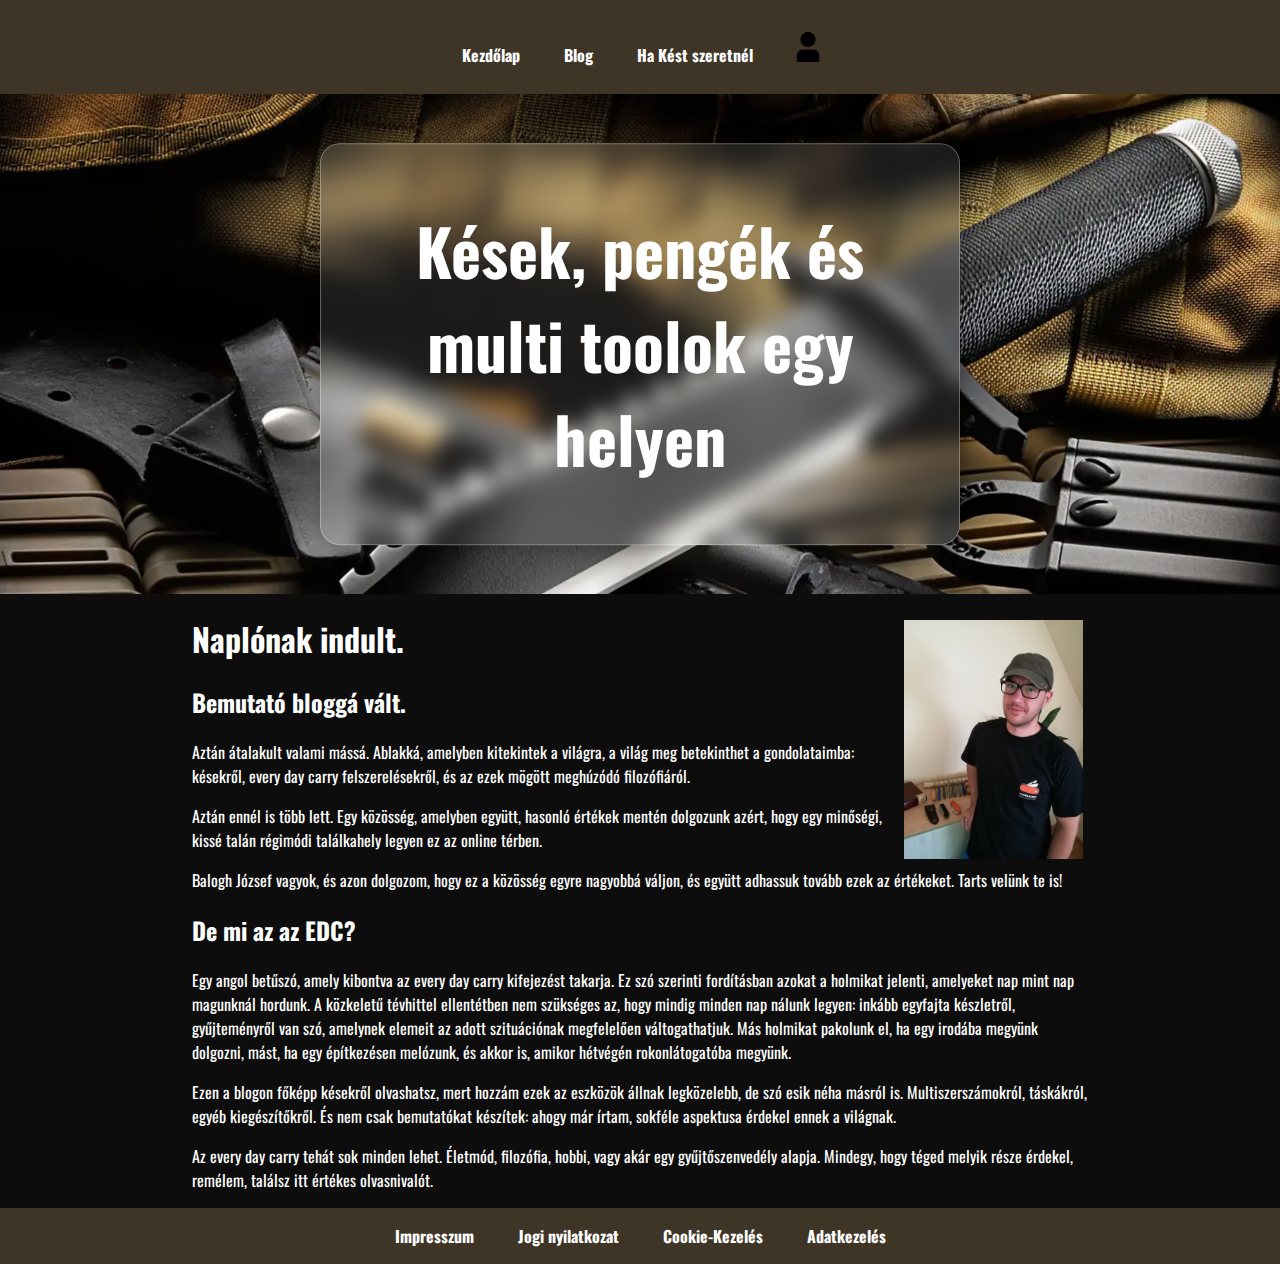
<file: index.html>
<!DOCTYPE html>
<html lang="hu">

<head>
    <meta charset="UTF-8">
    <meta name="viewport" content="width=device-width, initial-scale=1.0">
    <title>Kezdőlap - Vaszilij EDC</title>
    <link rel="stylesheet" href="stlye.css">
    <link rel="preconnect" href="https://fonts.googleapis.com">
    <link rel="preconnect" href="https://fonts.gstatic.com" crossorigin>
    <link href="https://fonts.googleapis.com/css2?family=Oswald:wght@200..700&display=swap" rel="stylesheet">
</head>

<body>

    <header>
        <nav>
            <a href="index.html">Kezdőlap</a>
            <a href="blog.html">Blog</a>
            <a href="shop.html">Ha Kést szeretnél</a>
            <div class="dropdown">
                <button class="dropbtn"><img src="user.png" alt="" class="login"></button>
                <div class="dropdown-content">
                    <a href="login.html">Bejelnkezés</a>
                    <a href="register.html">Regisztráció</a>
                    <button id="kijelenkezes" name="kijelenkezes">Kijelenkezes</button>
                </div>
            </div>
        </nav>

    </header>

    <div class="parallax">
        <div class="overlay-szoveg">
            <h1>Kések, pengék és multi toolok egy helyen</h1>
        </div>
    </div>

    <div class="content">
    <main>
        <img src="IMG_20180614_163340_1.jpg.webp" alt="Vaszilij">
        <h1>Naplónak indult.</h1>
        <h2>Bemutató bloggá vált.</h2>
        <p>Aztán átalakult valami mássá. Ablakká, amelyben kitekintek a világra, a világ meg betekinthet a
            gondolataimba: késekről, every day carry felszerelésekről, és az ezek mögött meghúzódó filozófiáról.</p>

        <p>Aztán ennél is több lett. Egy közösség, amelyben együtt, hasonló értékek mentén dolgozunk azért, hogy egy
            minőségi, kissé talán régimódi találkahely legyen ez az online térben.</p>

        <p>Balogh József vagyok, és azon dolgozom, hogy ez a közösség egyre nagyobbá váljon, és együtt adhassuk tovább
            ezek az értékeket. Tarts velünk te is!</p>
        <h2>De mi az az EDC?</h2>
        <p>Egy angol betűszó, amely kibontva az every day carry kifejezést takarja. Ez szó szerinti fordításban azokat a holmikat jelenti, amelyeket nap mint nap magunknál hordunk. A közkeletű tévhittel ellentétben nem szükséges az, hogy mindig minden nap nálunk legyen: inkább egyfajta készletről, gyűjteményről van szó, amelynek elemeit az adott szituációnak megfelelően váltogathatjuk. Más holmikat pakolunk el, ha egy irodába megyünk dolgozni, mást, ha egy építkezésen melózunk, és akkor is, amikor hétvégén rokonlátogatóba megyünk.</p>

        <p>Ezen a blogon főképp késekről olvashatsz, mert hozzám ezek az eszközök állnak legközelebb, de szó esik néha másról is. Multiszerszámokról, táskákról, egyéb kiegészítőkről. És nem csak bemutatókat készítek: ahogy már írtam, sokféle aspektusa érdekel ennek a világnak.</p>
            
        <p>Az every day carry tehát sok minden lehet. Életmód, filozófia, hobbi, vagy akár egy gyűjtőszenvedély alapja. Mindegy, hogy téged melyik része érdekel, remélem, találsz itt értékes olvasnivalót.</p>
    </main>
    </div>
    <footer>
        <a href="">Impresszum</a>
        <a href=""> Jogi nyilatkozat</a>
        <a href="">Cookie-Kezelés</a>
        <a href=""> Adatkezelés</a>
    </footer>
<script src="scripte.js"></script>
</body>

</html>
</file>
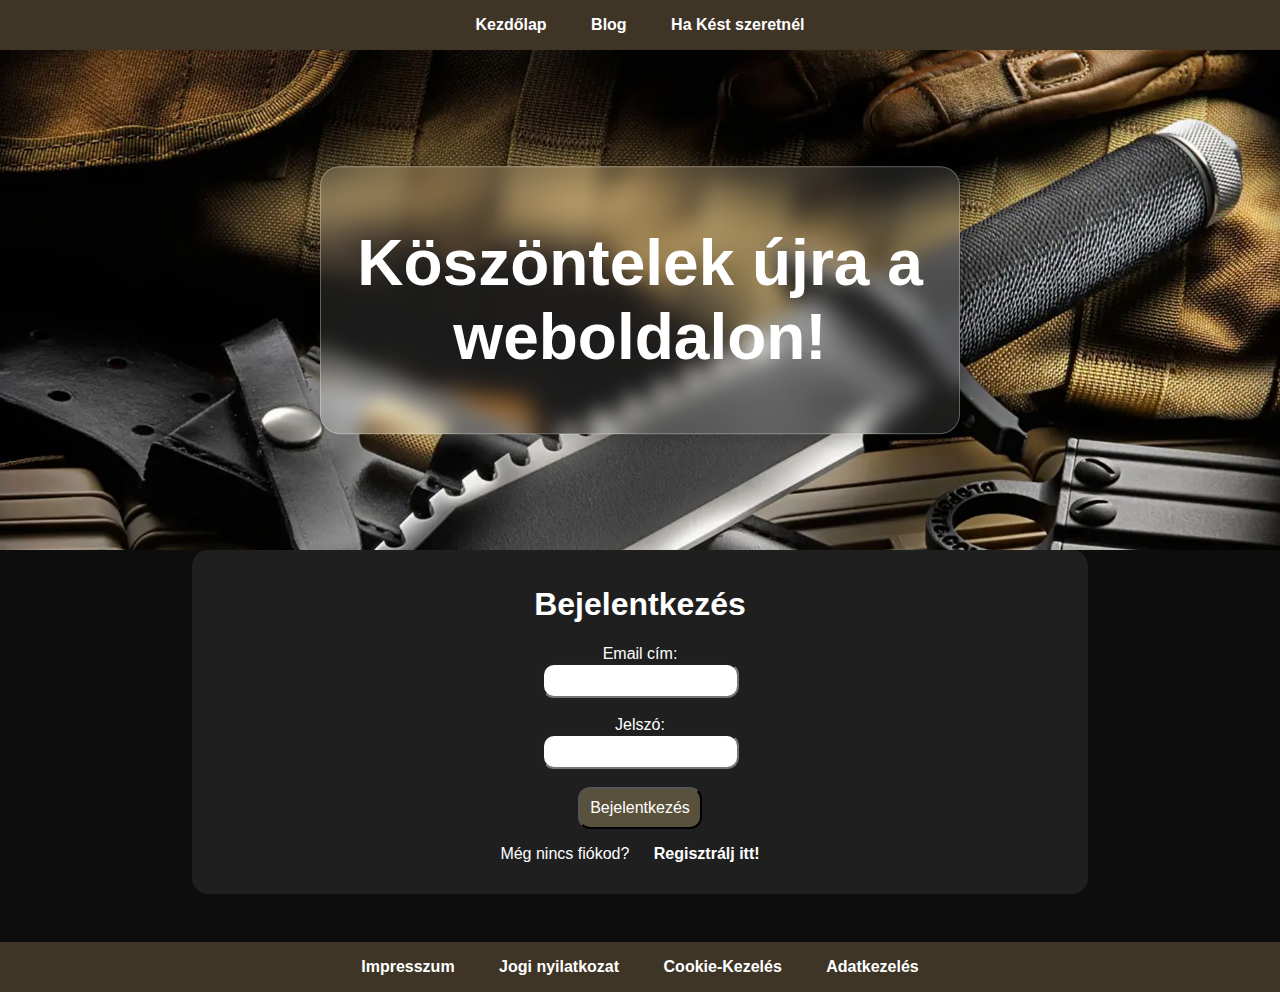
<file: login.html>
<!DOCTYPE html>
<html lang="hu">

<head>
    <meta charset="UTF-8">
    <meta name="viewport" content="width=device-width, initial-scale=1.0">
    <title>Bejelentkezés - Vaszilij EDC</title>
    <link rel="stylesheet" href="stlye.css">
</head>

<body>

    <header>
        <nav>
            <a href="index.html">Kezdőlap</a>
            <a href="blog.html">Blog</a>
            <a href="shop.html">Ha Kést szeretnél</a>
        </nav>
    </header>
    <div class="parallax">
        <div class="overlay-szoveg">
            <h1>Köszöntelek újra a weboldalon!</h1>

        </div>
    </div>

    <main>
        <section>
            <h1>Bejelentkezés</h1>
            <form action="login.php" method="POST">
                <label for="email">Email cím:</label><br>
                <input type="email" name="email" id="email" required><br><br>

                <label for="password">Jelszó:</label><br>
                <input type="password" name="password" id="password" required><br><br>

                <button type="submit">Bejelentkezés</button>
            </form>
            <p>Még nincs fiókod? <a href="register.html">Regisztrálj itt!</a></p>
        </section>
    </main>

    <footer>
        <a href="">Impresszum</a>
        <a href="">Jogi nyilatkozat</a>
        <a href="">Cookie-Kezelés</a>
        <a href="">Adatkezelés</a>
    </footer>

</body>

</html>
</file>
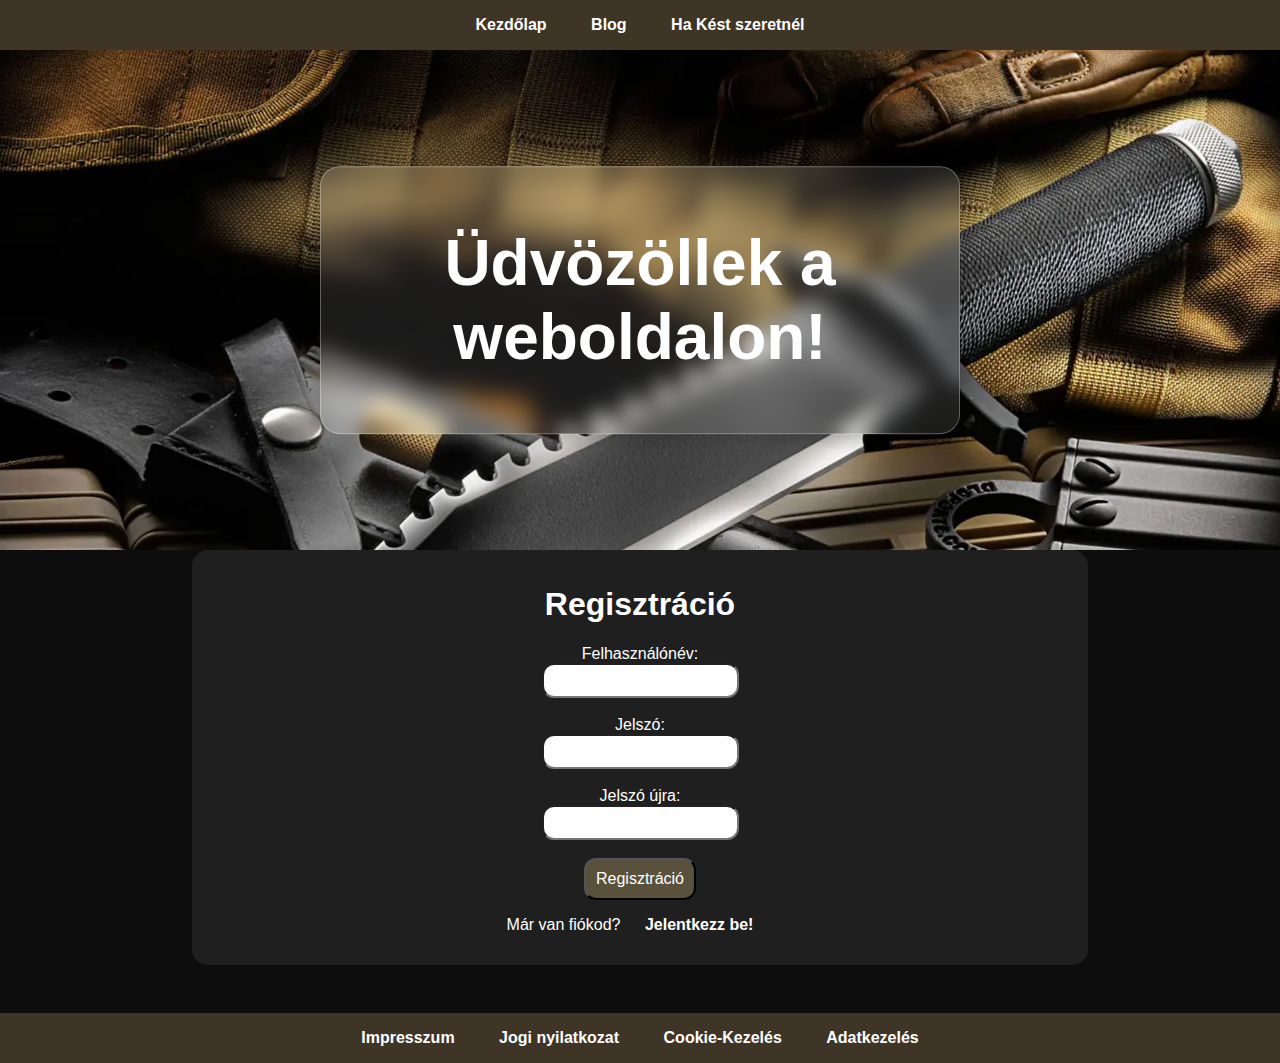
<file: register.html>
<!DOCTYPE html>
<html lang="hu">

<head>
    <meta charset="UTF-8">
    <meta name="viewport" content="width=device-width, initial-scale=1.0">
    <title>Regisztráció - Vaszilij EDC</title>
    <link rel="stylesheet" href="stlye.css">
</head>

<body>

    <header>
        <nav>
            <a href="index.html">Kezdőlap</a>
            <a href="blog.html">Blog</a>
            <a href="shop.html">Ha Kést szeretnél</a>
        </nav>
    </header>
    <div class="parallax">
        <div class="overlay-szoveg">
            <h1>Üdvözöllek a weboldalon!</h1>

        </div>
    </div>

    <main>
        <section>
            <h1>Regisztráció</h1>
            <form action="register.php" method="POST">
                <label for="username">Felhasználónév:</label><br>
                <input type="text" name="username" id="username" required><br><br>

                <label for="password">Jelszó:</label><br>
                <input type="password" name="password" id="password" required><br><br>

                <label for="confirm_password">Jelszó újra:</label><br>
                <input type="password" name="confirm_password" id="confirm_password" required><br><br>

                <button type="submit">Regisztráció</button>
            </form>
            <p>Már van fiókod? <a href="login.html">Jelentkezz be!</a></p>
        </section>
    </main>

    <footer>
        <a href="">Impresszum</a>
        <a href="">Jogi nyilatkozat</a>
        <a href="">Cookie-Kezelés</a>
        <a href="">Adatkezelés</a>
    </footer>

</body>

</html>
</file>
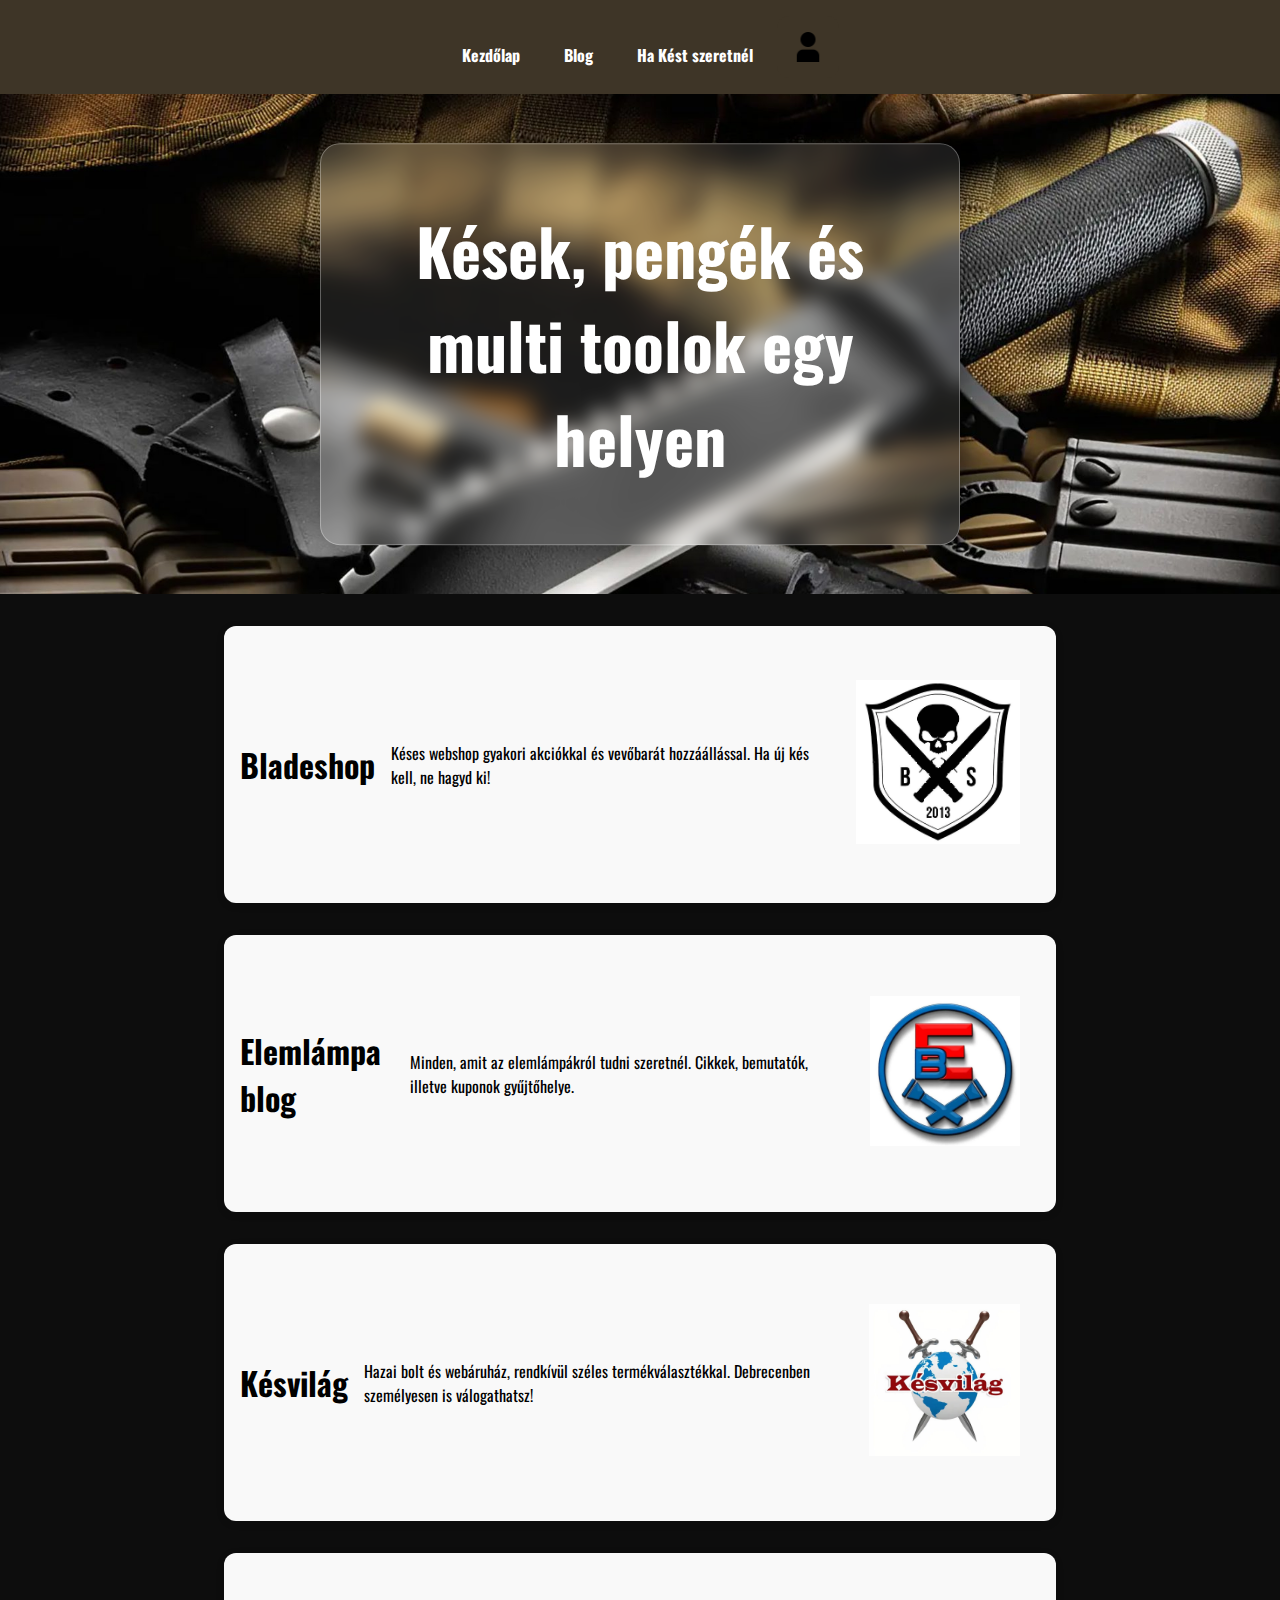
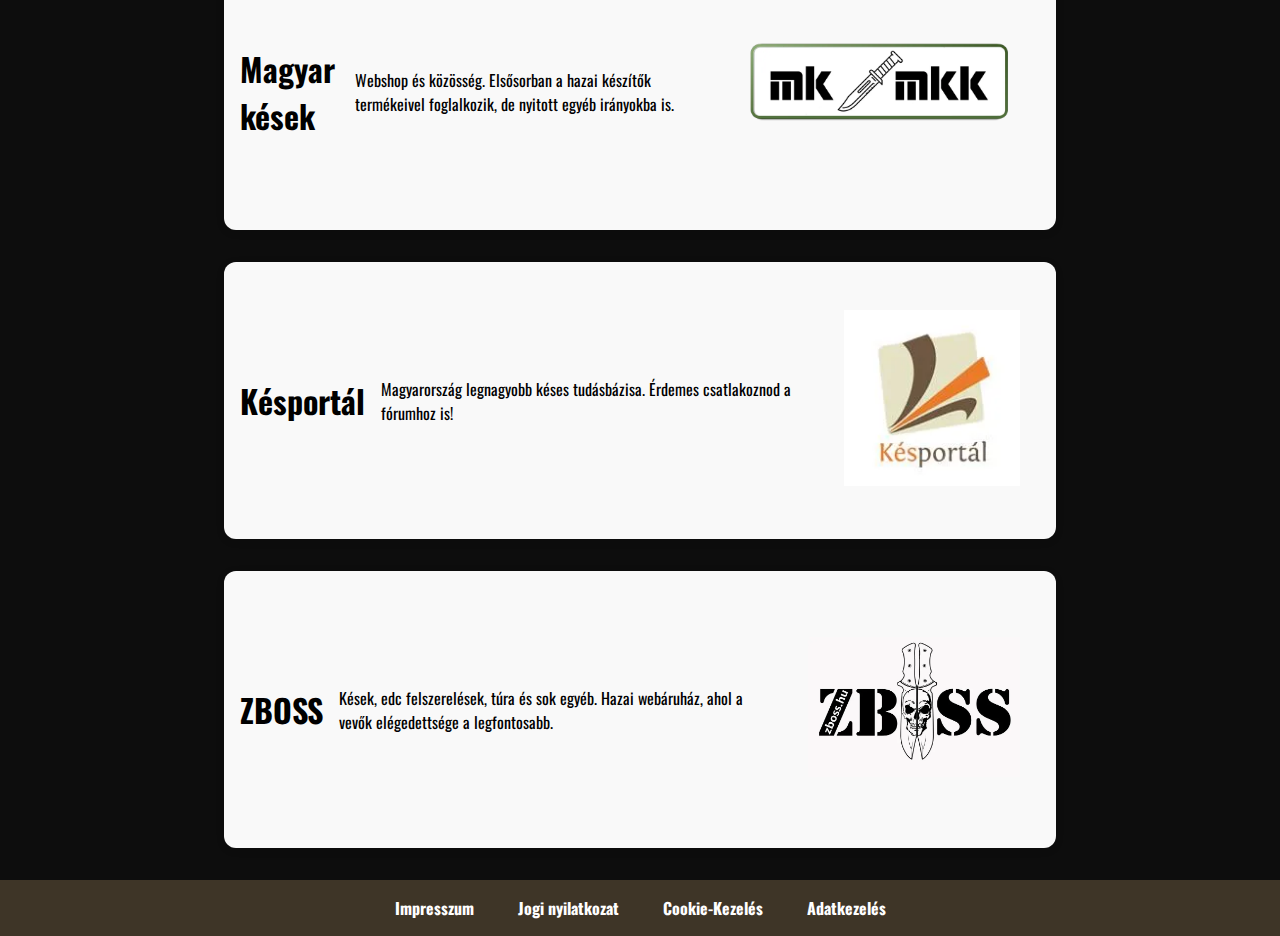
<file: shop.html>
<!DOCTYPE html>
<html lang="hu">

<head>
    <meta charset="UTF-8">
    <meta name="viewport" content="width=device-width, initial-scale=1.0">
    <title>Kezdőlap - Vaszilij EDC</title>
    <link rel="stylesheet" href="stlye.css">
    <link rel="preconnect" href="https://fonts.googleapis.com">
    <link rel="preconnect" href="https://fonts.gstatic.com" crossorigin>
    <link href="https://fonts.googleapis.com/css2?family=Oswald:wght@200..700&display=swap" rel="stylesheet">
</head>

<body>

    <header>
        <nav>
            <a href="index.html">Kezdőlap</a>
            <a href="blog.html">Blog</a>
            <a href="shop.html">Ha Kést szeretnél</a>
            <div class="dropdown">
                <button class="dropbtn"><img src="user.png" alt="" class="login"></button>
                <div class="dropdown-content">
                    <a href="login.html">Bejelnkezés</a>
                    <a href="register.html">Regisztráció</a>
                    <a href="#">Kijelenkezés</a>
                </div>
            </div>
        </nav>

    </header>

    <div class="parallax">
        <div class="overlay-szoveg">
            <h1>Kések, pengék és multi toolok egy helyen</h1>
        </div>
    </div>

    <main>
        <div class="shop">
        <div>
        <h1>Bladeshop</h1>
        <p>Késes webshop gyakori akciókkal és vevőbarát hozzáállással. Ha új kés kell, ne hagyd ki!</p>
        <a href="https://www.bladeshop.hu"><img src="29366421_1622414891184377_7218577531824242688_n.jpg.webp"
                alt=""></a>
        </div>
        <div>
        <h1>Elemlámpa blog</h1>
        <p>Minden, amit az elemlámpákról tudni szeretnél. Cikkek, bemutatók, illetve kuponok gyűjtőhelye. </p><a
            href="https://elemlampablog.hu"><img src="162854478_131232062335812_8008164456523881828_n.jpg.webp"
                alt=""></a></div>
        <div>
        <h1>Késvilág</h1>
        <p>Hazai bolt és webáruház, rendkívül széles termékválasztékkal. Debrecenben személyesen is válogathatsz!</p>
        <a href="https://www.kesvilag.hu"><img src="Kesvilag.jpg.webp" alt=""></a></div>
        <div>
        <h1> Magyar kések</h1>
        <p>Webshop és közösség. Elsősorban a hazai készítők termékeivel foglalkozik, de nyitott egyéb irányokba is.</p>
        <a href="https://www.magyarkesek.hu"><img src="mkszoveglogo.png.webp" alt=""></a>
        </div>
        <div>
        <h1>Késportál</h1>
        <p>Magyarország legnagyobb késes tudásbázisa. Érdemes csatlakoznod a fórumhoz is!</p> <a
            href="https://kesportal.hu"><img src="993918_421456207969831_2037177305_n.jpg.webp" alt=""></a>
        </div>
        <div>
            <h1>ZBOSS</h1>
<p>Kések, edc felszerelések, túra és sok egyéb. Hazai webáruház, ahol a vevők elégedettsége a legfontosabb.</p>
<a href="https://www.zboss.hu"> <img src="ZBOSSweb_fekete_hatterrel-kicsi.jpg.webp" alt=""></a></div>
        </div>
    </main>

    <footer>
        <a href="">Impresszum</a>
        <a href=""> Jogi nyilatkozat</a>
        <a href="">Cookie-Kezelés</a>
        <a href=""> Adatkezelés</a>
    </footer>
    <script src="scripte.js"></script>
</body>

</html>
</file>
<file: stlye.css>
body,
html {
    margin: 0;
    padding: 0;
    scroll-behavior: smooth;
    color: white;
    font-family: 'Oswald', sans-serif;
    background-color: #0D0D0D;
}

header {
    position: sticky;
    top: 0;
    background-color: #3E3527;
    color: white;
    padding: 1rem;
    z-index: 1000;
    text-align: center;
}

nav a,
a {
    margin: 0 1rem;
    color: white;
    text-decoration: none;
    font-weight: bold;
    padding: 15px;
    margin: 5px;
}

.parallax {
    position: relative;
    background-image: url(headerimg.jpg);
    height: 500px;
    background-attachment: fixed;
    background-position: center;
    background-repeat: no-repeat;
    background-size: cover;
}

.overlay-szoveg {
    position: absolute;
    top: 50%;
    left: 50%;
    transform: translate(-50%, -50%);
    color: white;
    padding: 1rem 2rem;
    border-radius: 10px;
    font-size: 2rem;
    text-align: center;
    border-radius: 20px;
    border: 1px solid rgba(255, 255, 255, 0.3);
    box-shadow: 0 0 20px rgba(0, 0, 0, 0.3);
    background-color: rgba(255, 255, 255, 0.1);
    backdrop-filter: blur(10px);

    -webkit-backdrop-filter: blur(10px);

}
section {
    margin-bottom: 3rem;
}

footer {
    background-color: #3E3527;
    color: #fff;
    text-align: center;
    padding: 1rem;
}

.login {
    max-width: 30px;
    max-height: 30px;
    float: right;
    padding: 0px;
}

h1,h2 {
    font-weight: bold;
}

.dropdown {
    position: relative;
    display: inline-block;
}

.dropdown-content {
    display: none;
    position: absolute;
    min-width: 160px;
    box-shadow: 0px 8px 16px 0px rgba(0, 0, 0, 0.2);
    z-index: 1;
    background-color: #3E3527;
}

.dropdown-content a {
    color: white;
    padding: 12px 16px;
    text-decoration: none;
    display: block;
}

.dropdown:hover .dropdown-content {
    display: block;
}
.dropbtn {
    background-color: #3E3527;
    padding: 16px;
    font-size: 16px;
    border: none;
    cursor: pointer;
}
a:hover{
    text-shadow: 5px 5px 3px black;
}
section{
    text-align: center;
    background: #1F1F1F;
    border-radius: 16px;
    padding: 15px;
}
section input,button{
    border-radius: 12px;
    padding: 8px;
    
}
section button{
    background-color: #5A513C;
    color: white;
    padding: 10px;
    font-size: medium;
}
.shop {
    display: grid;
    grid-template-columns: repeat(auto-fit, minmax(500px, 1fr));
    gap: 2rem;
    padding: 2rem;
}

.shop > div {
    display: flex;
    align-items: center;
    gap: 1rem;
    background-color: #f9f9f9;
    padding: 1rem;
    border-radius: 12px;
    box-shadow: 0 2px 8px rgba(0,0,0,0.1);
    color:  black;
}

.shop img {
    width: 100%;
    height: 200px;  /* Fixálva van a magasság */
    object-fit: contain;  /* Az arányok megtartása */
    border-radius: 8px;
}
#kijelenkezes{
    background-color: #3E3527;
    border-radius: 0;
    border:  0px;
    color: white;
    font-family: 'Oswald', sans-serif;
    padding: 16px;
    font-size: 16px;
    border: none;
    cursor: pointer;
    font-weight: bold;
}
.content{
    text-align: center;
    max-width: 100%;

}
main{
    margin-left: 15%;
    margin-right: 15%;
    text-align: left;
}
.content img{
    float: right;
    max-width: 20%;
    max-height: 20%;
    padding: 5px;
}
</file>
